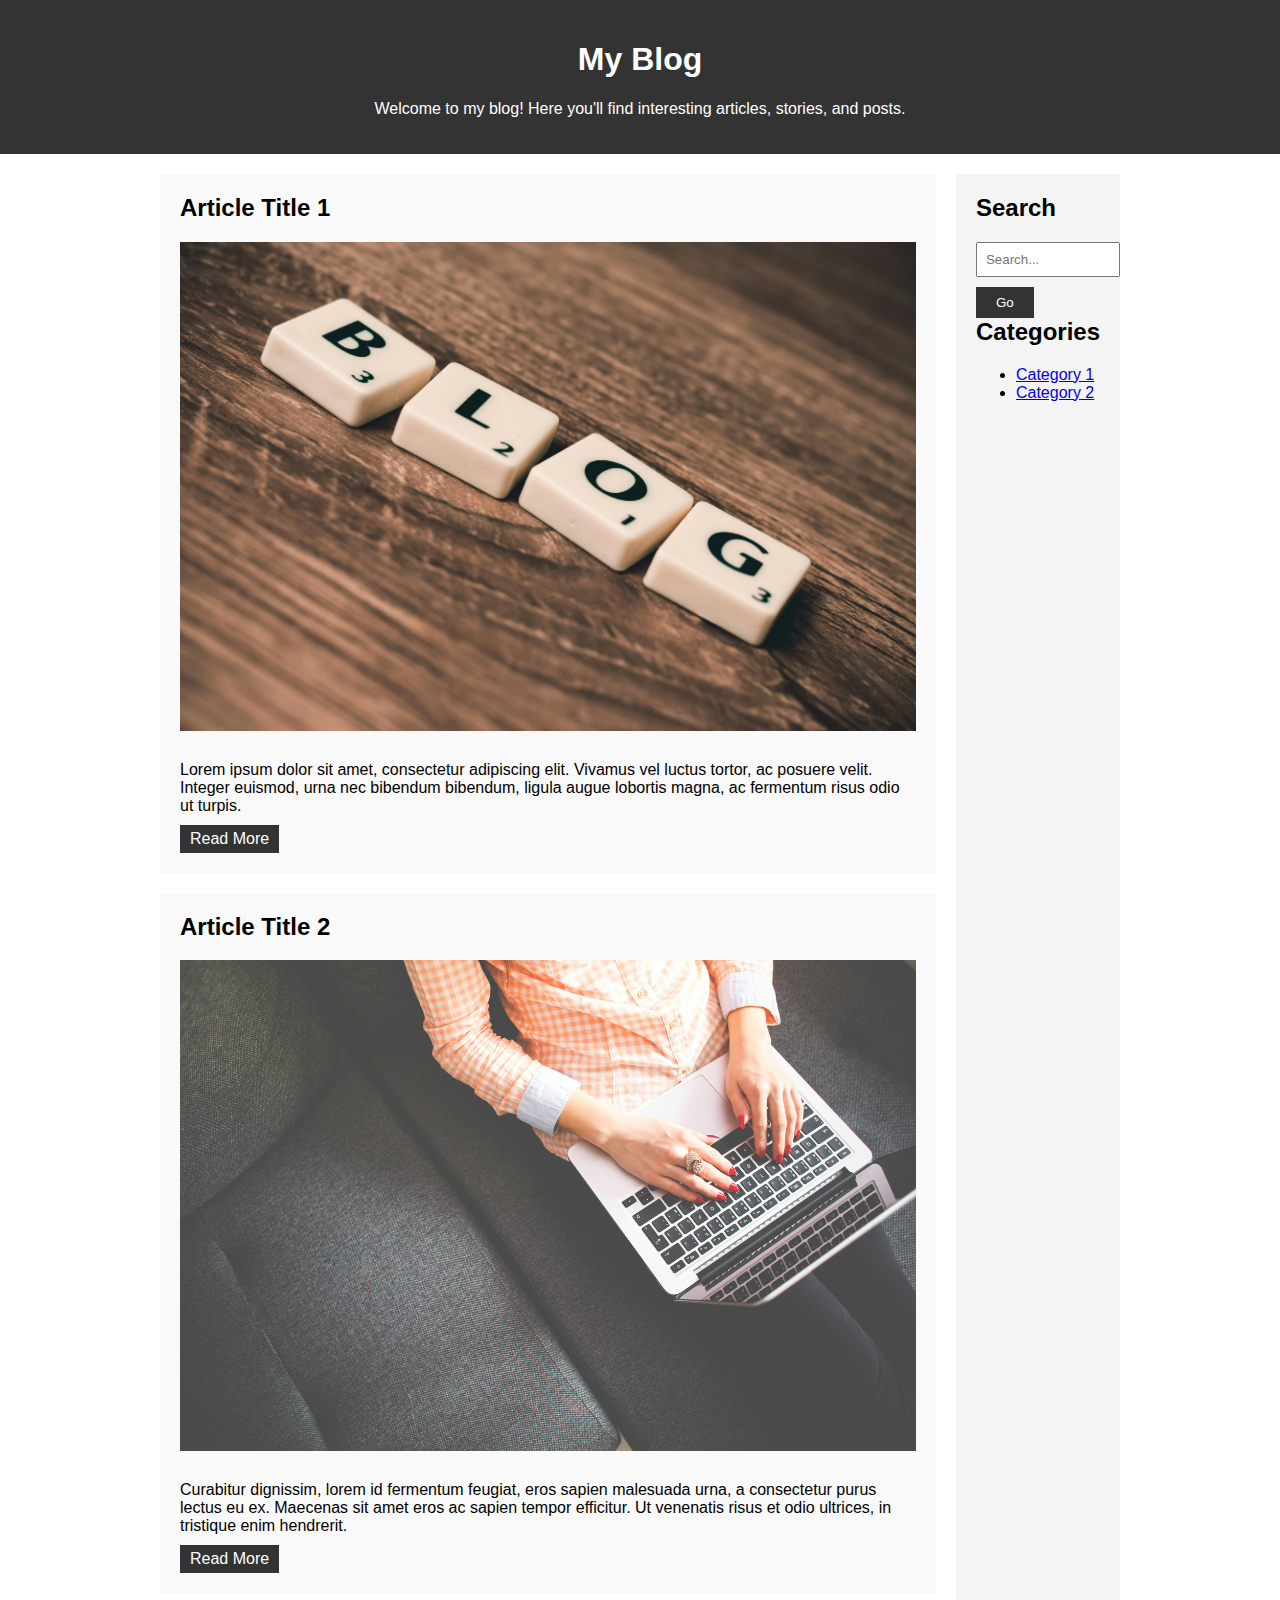
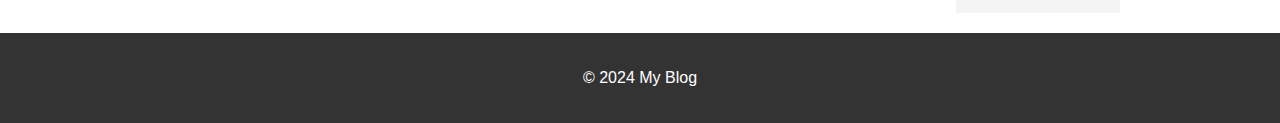
<file: index.html>
<!DOCTYPE html>
<html lang="en">
<head>
    <meta charset="UTF-8">
    <meta name="viewport" content="width=device-width, initial-scale=1.0">
    <title>My Blog</title>
    <link rel="stylesheet" href="styles.css">
</head>
<body>
    <header>
        <h1>My Blog</h1>
        <p>Welcome to my blog! Here you'll find interesting articles, stories, and posts.</p>
    </header>

    <div class="container">
        <section class="articles">
            <div class="article">
                <h2>Article Title 1</h2>
                <img src="pexels-pixabay-262508.jpg" alt="Article 1 Image">
                <p>
                    Lorem ipsum dolor sit amet, consectetur adipiscing elit. 
                    Vivamus vel luctus tortor, ac posuere velit. 
                    Integer euismod, urna nec bibendum bibendum, ligula augue lobortis magna, ac fermentum risus odio ut turpis.
                </p>
                <a href="#">Read More</a>
            </div>
            <div class="article">
                <h2>Article Title 2</h2>
                <img src="pexels-pixabay-267569.jpg" alt="Article 2 Image">
                <p>
                    Curabitur dignissim, lorem id fermentum feugiat, eros sapien malesuada urna, a consectetur purus lectus eu ex.
                    Maecenas sit amet eros ac sapien tempor efficitur. Ut venenatis risus et odio ultrices, in tristique enim hendrerit.
                </p>
                <a href="#">Read More</a>
            </div>
            <!-- Add more articles as needed -->
        </section>

        <aside class="sidebar">
            <h2>Search</h2>
            <form>
                <input type="text" placeholder="Search...">
                <button type="submit">Go</button>
            </form>
            <h2>Categories</h2>
            <ul>
                <li><a href="category1.html">Category 1</a></li>
                <li><a href="category2.html">Category 2</a></li>
                <!-- Add more categories as needed -->
            </ul>
        </aside>
    </div>

    <footer>
        <p>&copy; 2024 My Blog</p>
    </footer>
</body>
</html>
</file>
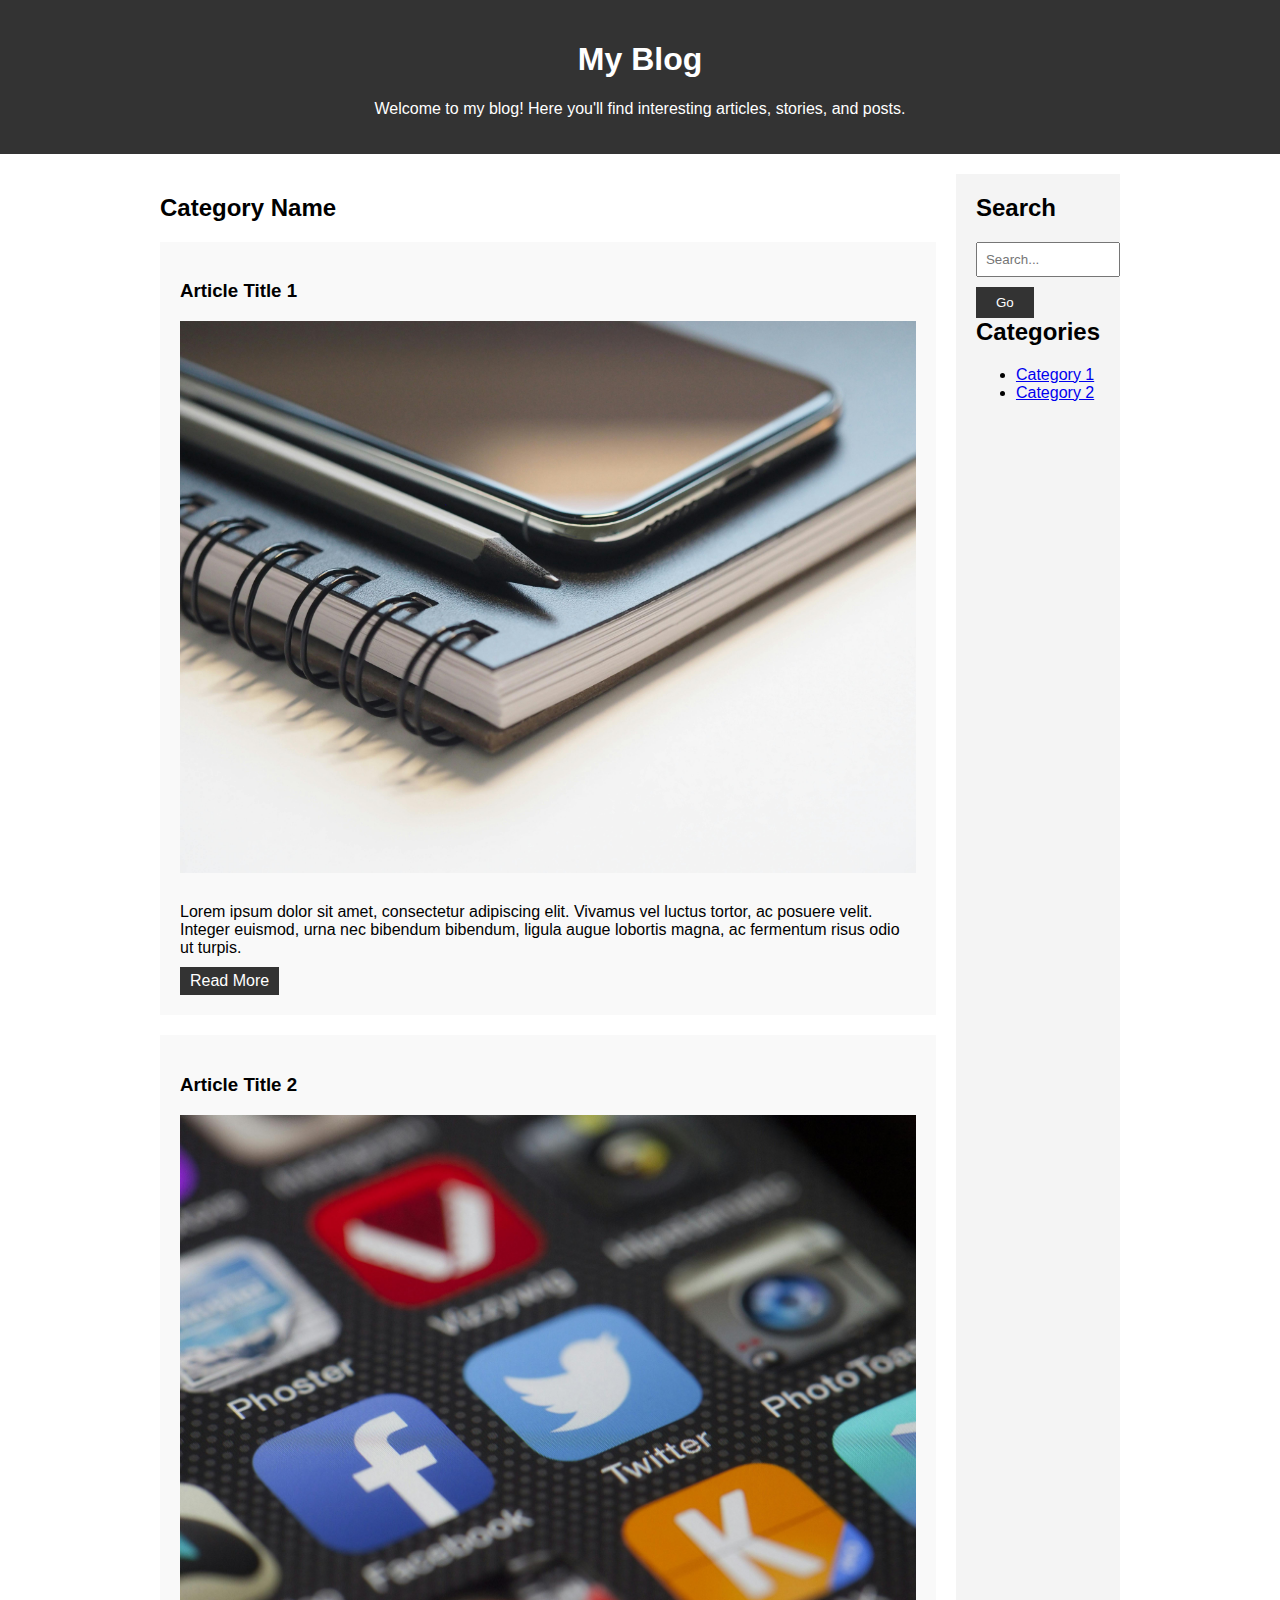
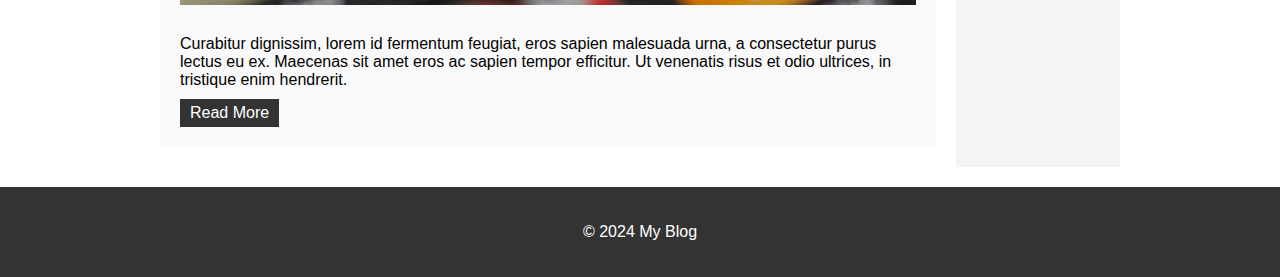
<file: category1.html>
<!DOCTYPE html>
<html lang="en">
<head>
    <meta charset="UTF-8">
    <meta name="viewport" content="width=device-width, initial-scale=1.0">
    <title>Category - Category Name</title>
    <link rel="stylesheet" href="styles.css">
</head>
<body>
    <header>
        <h1>My Blog</h1>
        <p>Welcome to my blog! Here you'll find interesting articles, stories, and posts.</p>
    </header>

    <div class="container">
        <section class="articles">
            <h2>Category Name</h2>
            <div class="article">
                <h3>Article Title 1</h3>
                <img src="pexels-jessbaileydesign-768474.jpg" alt="Article 1 Image">
                <p>
                    Lorem ipsum dolor sit amet, consectetur adipiscing elit. 
                    Vivamus vel luctus tortor, ac posuere velit. 
                    Integer euismod, urna nec bibendum bibendum, ligula augue lobortis magna, ac fermentum risus odio ut turpis.
                </p>
                <a href="#">Read More</a>
            </div>
            <div class="article">
                <h3>Article Title 2</h3>
                <img src="pexels-pixabay-267389.jpg" alt="Article 2 Image">
                <p>
                    Curabitur dignissim, lorem id fermentum feugiat, eros sapien malesuada urna, a consectetur purus lectus eu ex.
                    Maecenas sit amet eros ac sapien tempor efficitur. Ut venenatis risus et odio ultrices, in tristique enim hendrerit.
                </p>
                <a href="#">Read More</a>
            </div>
            <!-- Add more articles as needed -->
        </section>

        <aside class="sidebar">
            <h2>Search</h2>
            <form>
                <input type="text" placeholder="Search...">
                <button type="submit">Go</button>
            </form>
            <h2>Categories</h2>
            <ul>
                <li><a href="#">Category 1</a></li>
                <li><a href="#">Category 2</a></li>
                <!-- Add more categories as needed -->
            </ul>
        </aside>
    </div>

    <footer>
        <p>&copy; 2024 My Blog</p>
    </footer>
</body>
</html>
</file>
<file: styles.css>
body {
    font-family: Arial, sans-serif;
    margin: 0;
    padding: 0;
}

header {
    background-color: #333;
    color: #fff;
    padding: 20px;
    text-align: center;
}

.container {
    display: flex;
    max-width: 960px;
    margin: 20px auto;
    padding: 0 20px;
}

.articles {
    flex-grow: 1;
    margin-right: 20px;
}

.article {
    background-color: #f9f9f9;
    padding: 20px;
    margin-bottom: 20px;
}

.article h2 {
    margin-top: 0;
}

.article img {
    width: 100%;
    height: auto;
    margin-bottom: 10px;
}

.article p {
    margin-bottom: 10px;
}

.article a {
    display: inline-block;
    background-color: #333;
    color: #fff;
    padding: 5px 10px;
    text-decoration: none;
}

.article a:hover {
    background-color: #555;
}

.sidebar {
    width: 250px;
    background-color: #f4f4f4;
    padding: 20px;
}

.sidebar h2 {
    margin-top: 0;
}

.sidebar input[type="text"] {
    width: 100%;
    padding: 8px;
    margin-bottom: 10px;
}

.sidebar button {
    padding: 8px 20px;
    background-color: #333;
    color: #fff;
    border: none;
    cursor: pointer;
}

.sidebar button:hover {
    background-color: #555;
}

footer {
    background-color: #333;
    color: #fff;
    text-align: center;
    padding: 20px 0;
}
</file>
